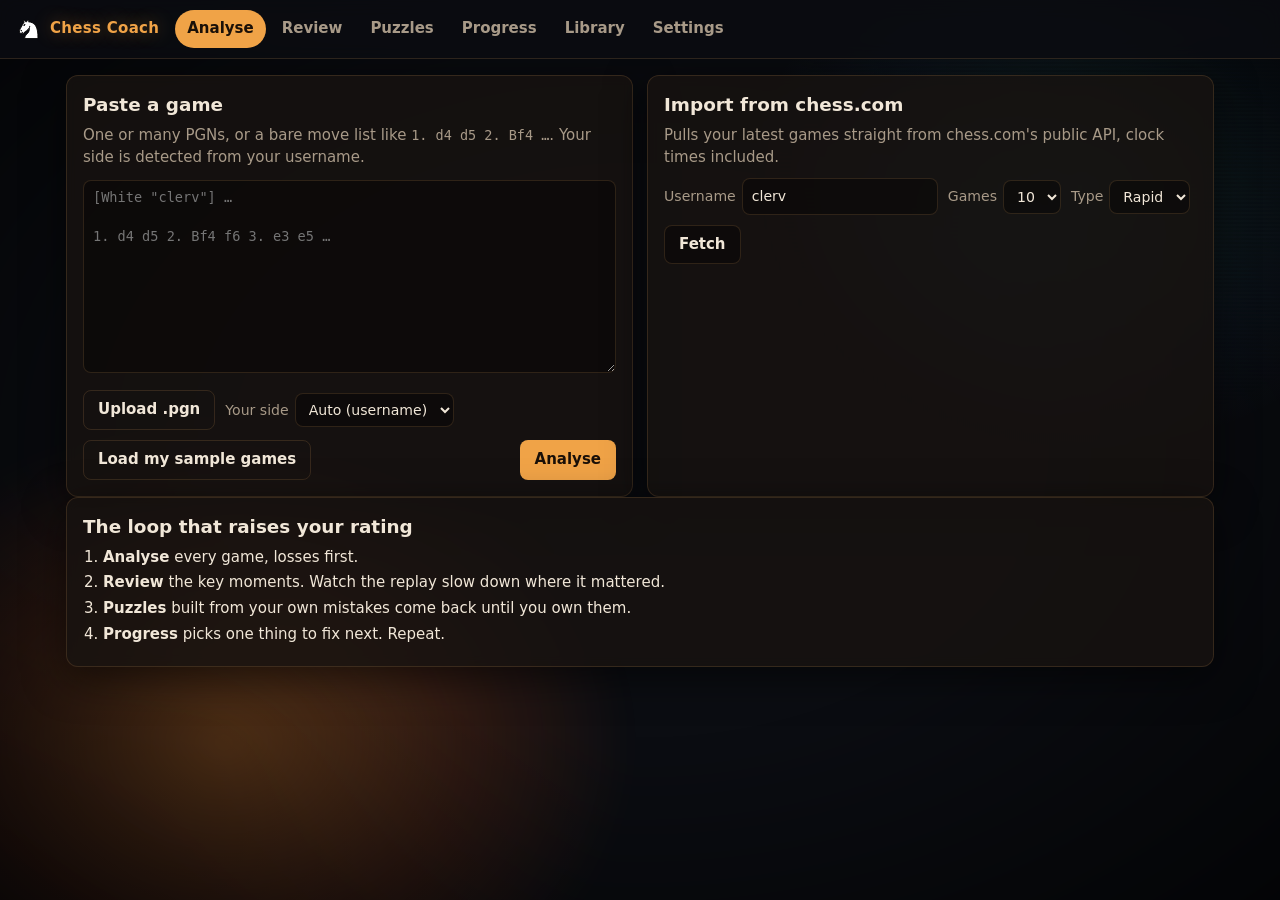
<file: index.html>
<!doctype html>
<html lang="en">
<head>
  <meta charset="utf-8">
  <meta name="viewport" content="width=device-width, initial-scale=1, viewport-fit=cover">
  <title>Chess Coach</title>
  <meta name="description" content="Paste a game, Stockfish analyses it in your browser, and a rule-based tutor turns the engine's numbers into lessons and puzzles.">
  <link rel="icon" href="assets/pieces/wN.svg">
  <link rel="stylesheet" href="css/app.css">
</head>
<body data-theme="cabin">
  <div class="scene" aria-hidden="true">
    <div class="fireglow"></div>
    <div class="crtglow"></div>
    <div class="vignette"></div>
  </div>

  <header class="topbar">
    <div class="brand"><img src="assets/pieces/wN.svg" alt=""><span>Chess Coach</span></div>
    <nav class="tabs" role="tablist">
      <button data-page="analyse" class="active">Analyse</button>
      <button data-page="review">Review</button>
      <button data-page="puzzles">Puzzles <span class="badge" id="due-badge" hidden></span></button>
      <button data-page="progress">Progress</button>
      <button data-page="library">Library</button>
      <button data-page="settings" aria-label="Settings">Settings</button>
    </nav>
  </header>

  <main>
    <!-- ANALYSE -->
    <section id="page-analyse" class="page active">
      <div class="grid-2">
        <div class="card">
          <h2>Paste a game</h2>
          <p class="muted">One or many PGNs, or a bare move list like <code>1. d4 d5 2. Bf4 …</code>. Your side is detected from your username.</p>
          <textarea id="pgn-input" rows="9" placeholder="[White &quot;clerv&quot;] …&#10;&#10;1. d4 d5 2. Bf4 f6 3. e3 e5 …"></textarea>
          <div class="row wrap">
            <label class="file-btn btn ghost">Upload .pgn<input type="file" id="pgn-file" accept=".pgn,.txt" multiple hidden></label>
            <label>Your side
              <select id="side-select">
                <option value="auto">Auto (username)</option>
                <option value="w">White</option>
                <option value="b">Black</option>
              </select>
            </label>
            <button class="btn ghost" id="load-samples">Load my sample games</button>
            <span class="grow"></span>
            <button class="btn primary" id="analyse-btn">Analyse</button>
          </div>
        </div>

        <div class="card">
          <h2>Import from chess.com</h2>
          <p class="muted">Pulls your latest games straight from chess.com's public API, clock times included.</p>
          <div class="row wrap">
            <label>Username <input id="cc-user" type="text" autocomplete="off" spellcheck="false"></label>
            <label>Games
              <select id="cc-count"><option>5</option><option selected>10</option><option>20</option><option>40</option></select>
            </label>
            <label>Type
              <select id="cc-class"><option value="rapid" selected>Rapid</option><option value="">All</option><option value="blitz">Blitz</option><option value="bullet">Bullet</option></select>
            </label>
            <button class="btn" id="cc-fetch">Fetch</button>
          </div>
          <div id="cc-list" class="cc-list"></div>
          <div class="row" id="cc-actions" hidden>
            <label class="check"><input type="checkbox" id="cc-losses"> Losses only</label>
            <span class="grow"></span>
            <button class="btn primary" id="cc-analyse">Analyse selected</button>
          </div>
        </div>
      </div>

      <div class="card" id="queue-card" hidden>
        <h2>Engine at work</h2>
        <div id="queue"></div>
      </div>

      <div class="card loop-card">
        <h2>The loop that raises your rating</h2>
        <ol class="loop">
          <li><b>Analyse</b> every game, losses first.</li>
          <li><b>Review</b> the key moments. Watch the replay slow down where it mattered.</li>
          <li><b>Puzzles</b> built from your own mistakes come back until you own them.</li>
          <li><b>Progress</b> picks one thing to fix next. Repeat.</li>
        </ol>
      </div>
    </section>

    <!-- REVIEW -->
    <section id="page-review" class="page">
      <div id="review-empty" class="card empty">No game open yet. Analyse one, or open one from the Library.</div>
      <div id="review" class="review" hidden>
        <div class="board-col">
          <div class="player-strip top" id="strip-top"></div>
          <div class="board-wrap">
            <div class="evalbar" id="evalbar"><div class="evalfill"></div><span class="evaltext"></span></div>
            <div id="review-board"></div>
          </div>
          <div class="player-strip bottom" id="strip-bottom"></div>
          <div class="controls">
            <button class="btn icon" id="c-start" title="Start (Home)">|&lsaquo;</button>
            <button class="btn icon" id="c-prevkey" title="Previous key moment (↑)">&laquo;</button>
            <button class="btn icon" id="c-prev" title="Back (←)">&lsaquo;</button>
            <button class="btn icon primary" id="c-play" title="Autoplay (space)">▶</button>
            <button class="btn icon" id="c-next" title="Forward (→)">&rsaquo;</button>
            <button class="btn icon" id="c-nextkey" title="Next key moment (↓)">&raquo;</button>
            <button class="btn icon" id="c-end" title="End (End)">&rsaquo;|</button>
            <button class="btn icon" id="c-flip" title="Flip board">⇅</button>
          </div>
          <div class="row tight">
            <label class="check"><input type="checkbox" id="c-keyonly"> Autoplay key moments only</label>
            <label class="check"><input type="checkbox" id="c-arrows" checked> Arrows</label>
          </div>
        </div>
        <div class="side-col">
          <div class="card compact">
            <div class="game-title" id="game-title"></div>
            <div class="stat-row" id="game-stats"></div>
          </div>
          <div class="card compact moment" id="moment"></div>
          <div class="card compact">
            <div class="graph-head"><b>Win chance</b><span class="muted small">tap to jump · ● your mistakes</span></div>
            <svg id="evalgraph" viewBox="0 0 600 130" preserveAspectRatio="none"></svg>
          </div>
          <div class="card compact">
            <b>Key moments</b>
            <div class="chips" id="key-chips"></div>
          </div>
          <div class="card compact">
            <div class="moves" id="move-list"></div>
          </div>
          <div class="card compact">
            <div class="row wrap">
              <b class="grow">Brief for Claude</b>
              <button class="btn small" id="copy-brief">Copy brief</button>
              <button class="btn small ghost" id="dl-brief">.md</button>
              <button class="btn small ghost" id="dl-json">analysis.json</button>
            </div>
            <details><summary class="muted small">Show brief</summary><pre id="brief-text" class="brief"></pre></details>
          </div>
        </div>
      </div>
    </section>

    <!-- PUZZLES -->
    <section id="page-puzzles" class="page">
      <div id="puzzle-empty" class="card empty">No puzzles yet. They're built from your analysed games: every clear mistake (one move much better than the rest) becomes a puzzle.</div>
      <div id="puzzle" class="review" hidden>
        <div class="board-col">
          <div class="puzzle-prompt" id="pz-prompt"></div>
          <div class="board-wrap"><div id="puzzle-board"></div></div>
          <div class="controls">
            <button class="btn" id="pz-hint">Hint</button>
            <button class="btn ghost" id="pz-show">Show solution</button>
            <button class="btn primary" id="pz-next">Next</button>
          </div>
        </div>
        <div class="side-col">
          <div class="card compact">
            <div class="row wrap">
              <b class="grow">Queue</b>
              <label>Source
                <select id="pz-source"><option value="all">All</option><option value="my_mistake">My mistakes</option><option value="punish">Punish their blunder</option></select>
              </label>
            </div>
            <div class="stat-row" id="pz-stats"></div>
          </div>
          <div class="card compact moment" id="pz-feedback"></div>
          <div class="card compact" id="pz-lesson"></div>
        </div>
      </div>
    </section>

    <!-- PROGRESS -->
    <section id="page-progress" class="page">
      <div id="progress-empty" class="card empty">Analyse a few games and your patterns show up here.</div>
      <div id="progress" hidden>
        <div class="card focus" id="focus-card"></div>
        <div class="tiles" id="tiles"></div>
        <div class="grid-2">
          <div class="card"><h3>Accuracy by game</h3><svg id="acc-chart" viewBox="0 0 600 200"></svg><p class="muted small">Approximate (Lichess-style formula). Your rating comes from chess.com, not from this.</p></div>
          <div class="card"><h3>What keeps costing you</h3><div id="tag-bars" class="bars"></div></div>
        </div>
        <div class="grid-2">
          <div class="card"><h3>Habit cards</h3><div id="habit-cards" class="habit-cards"></div></div>
          <div class="card"><h3>Training plan</h3><div id="plan"></div>
            <div class="row"><span class="grow"></span><button class="btn small" id="copy-progress">Copy progress brief for Claude</button></div>
          </div>
        </div>
      </div>
    </section>

    <!-- LIBRARY -->
    <section id="page-library" class="page">
      <div class="card">
        <div class="row wrap">
          <h2 class="grow">Game library</h2>
          <input id="lib-filter" type="search" placeholder="Filter by opponent or tag">
          <button class="btn ghost" id="export-btn">Export backup</button>
          <label class="btn ghost file-btn">Import backup<input type="file" id="import-file" accept=".json" hidden></label>
        </div>
        <p class="muted small">Games live in this browser only. Export a backup now and then; clearing site data erases them.</p>
        <div id="lib-table"></div>
      </div>
    </section>

    <!-- SETTINGS -->
    <section id="page-settings" class="page">
      <div class="grid-2">
        <div class="card">
          <h2>You</h2>
          <label class="field">Chess.com username <input id="s-user" type="text" spellcheck="false"></label>
          <label class="field">Rating (blank = read from each game) <input id="s-rating" type="number" min="100" max="3200"></label>
          <p class="muted small">Your rating sets how strict the mistake cutoffs are. Under 800, small slips aren't flagged so the real problems stand out.</p>
          <label class="field">Engine depth
            <select id="s-depth"><option value="10">10 · quick</option><option value="14">14 · standard</option><option value="18">18 · deep (slow on phones)</option></select>
          </label>
        </div>
        <div class="card">
          <h2>Look and sound</h2>
          <label class="field">Theme
            <select id="s-theme"><option value="cabin">Cabin at night</option><option value="clinical">Clinical</option></select>
          </label>
          <label class="check"><input type="checkbox" id="s-sound"> Move sounds</label>
          <label class="field">Ambient
            <select id="s-ambient"><option value="off">Off</option><option value="fire">Fireplace</option><option value="rain">Rain</option><option value="file">My own loop…</option></select>
          </label>
          <input type="file" id="s-ambient-file" accept="audio/*" hidden>
          <label class="check"><input type="checkbox" id="s-motion"> Low-power mode (less motion and glow)</label>
          <label class="field">Replay speed
            <select id="s-speed"><option value="1800">Slow</option><option value="1100">Normal</option><option value="600">Fast</option></select>
          </label>
        </div>
      </div>
      <div class="card">
        <h2>About</h2>
        <p class="small">Analysis by <a href="https://stockfishchess.org" target="_blank" rel="noopener">Stockfish</a> 17.1 (GPLv3), running entirely in your browser. Move logic by <a href="https://github.com/jhlywa/chess.js" target="_blank" rel="noopener">chess.js</a> (BSD-2). Pieces by Colin M.L. Burnett (CC BY-SA 3.0). See <a href="LICENSES.md">LICENSES.md</a>.</p>
      </div>
    </section>
  </main>

  <div id="toast" class="toast" hidden></div>
  <script type="module" src="js/main.js"></script>
</body>
</html>
</file>
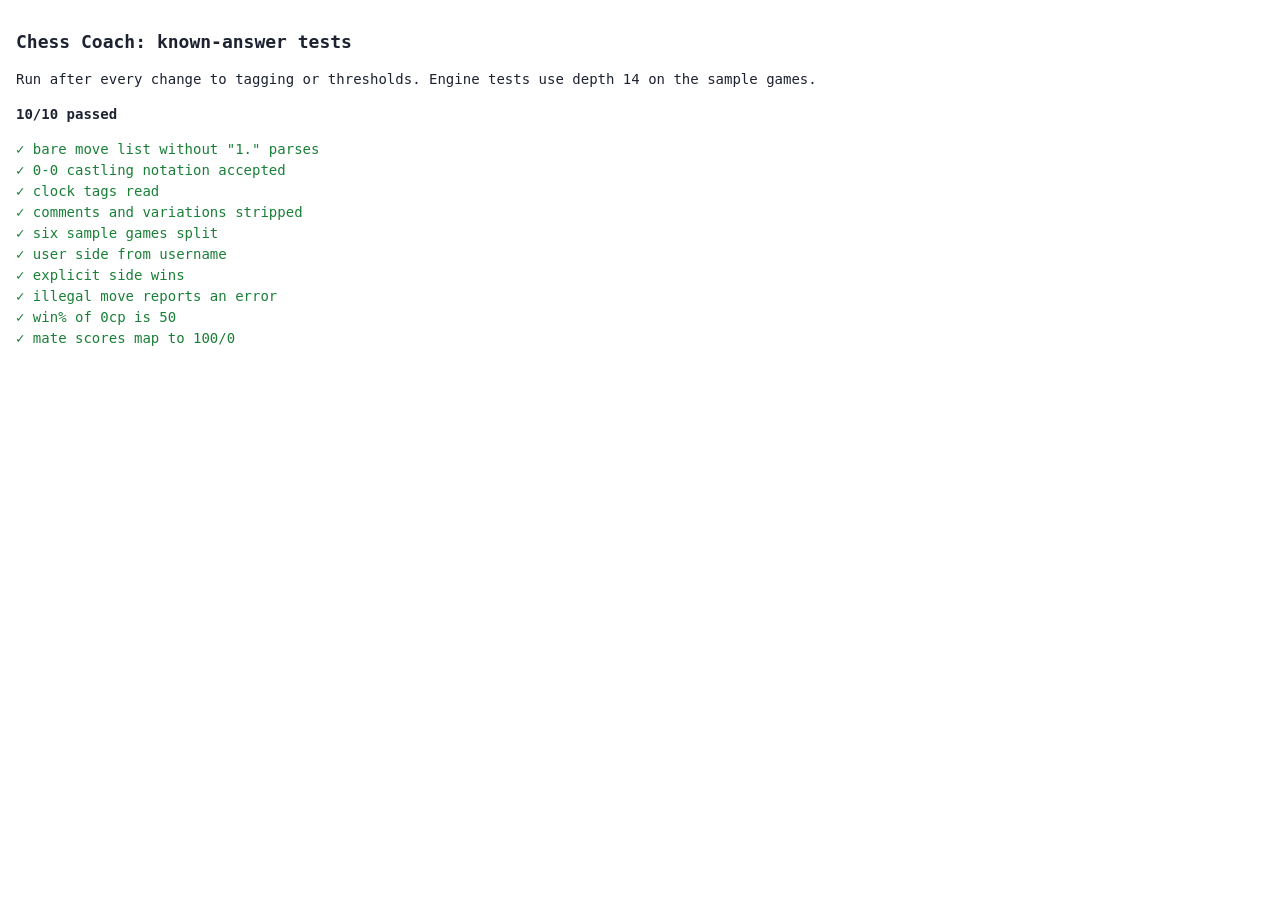
<file: tests/index.html>
<!doctype html>
<html lang="en">
<head>
<meta charset="utf-8">
<meta name="viewport" content="width=device-width, initial-scale=1">
<title>Chess Coach Tests</title>
<style>
  :root { --bg: #fff; --text: #1c2230; --ok: #1a7f37; --bad: #cf222e; }
  @media (prefers-color-scheme: dark) { :root:not([data-theme="light"]) { --bg: #0d1117; --text: #e6edf3; --ok: #3fb950; --bad: #f85149; } }
  :root[data-theme="dark"] { --bg: #0d1117; --text: #e6edf3; --ok: #3fb950; --bad: #f85149; }
  body { background: var(--bg); color: var(--text); font: 14px/1.5 ui-monospace, Consolas, monospace; margin: 0; padding: 16px; }
  .ok { color: var(--ok); } .bad { color: var(--bad); }
  h1 { font-size: 18px; }
</style>
</head>
<body>
<h1>Chess Coach: known-answer tests</h1>
<p>Run after every change to tagging or thresholds. Engine tests use depth 14 on the sample games.</p>
<div id="out">Running…</div>
<script type="module">
import { splitGames, parseGame, detectUserColor } from '../js/pgn.js';
import { Engine } from '../js/engine.js';
import { analyzeGame, winPct, scoreToCp } from '../js/analysis.js';
import { SAMPLE_PGN } from '../js/samples.js';

const out = document.getElementById('out');
const results = [];
const check = (name, cond, detail = '') => results.push({ name, ok: !!cond, detail });
const render = () => {
  const pass = results.filter((r) => r.ok).length;
  out.innerHTML = `<p><b>${pass}/${results.length} passed</b></p>` + results.map((r) =>
    `<div class="${r.ok ? 'ok' : 'bad'}">${r.ok ? '✓' : '✗'} ${r.name}${r.detail ? ` <span>— ${r.detail}</span>` : ''}</div>`).join('');
  window.testResults = { pass, total: results.length, failed: results.filter((r) => !r.ok).map((r) => r.name) };
};

// ---- parser ----
const bare = parseGame('e3 e5 2. g3 Bc5 3. Bg2 d6');
check('bare move list without "1." parses', bare.moves.length === 6);
check('0-0 castling notation accepted', parseGame('1. e4 e5 2. Nf3 Nc6 3. Bc4 Bc5 4. 0-0').moves.at(-1).san === 'O-O');
const clk = parseGame('[White "a"]\n[Black "b"]\n\n1. e4 {[%clk 0:09:55.7]} 1... e5 {[%clk 0:09:54.4]} 2. Nf3 {[%clk 0:09:50]} *');
check('clock tags read', clk.moves[0].clock === 595.7 && clk.moves[1].clock === 594.4);
check('comments and variations stripped', parseGame('1. e4 {good} (1. d4 d5) e5 $1 2. Nf3 *').moves.length === 3);
check('six sample games split', splitGames(SAMPLE_PGN).length === 6);
check('user side from username', detectUserColor({ White: 'Clerv', Black: 'x' }, 'clerv') === 'w');
check('explicit side wins', detectUserColor({ White: 'clerv' }, 'clerv', 'b') === 'b');
let threw = false; try { parseGame('1. e4 e5 2. Ke3'); } catch { threw = true; }
check('illegal move reports an error', threw);

// ---- scoring ----
check('win% of 0cp is 50', Math.abs(winPct(0) - 50) < 0.01);
check('mate scores map to 100/0', winPct(scoreToCp({ mate: 3 })) === 100 && winPct(scoreToCp({ mate: -2 })) === 0);
render();

// ---- engine known answers (from the first coaching session) ----
const engine = new Engine('../vendor/stockfish/stockfish.js');
const games = splitGames(SAMPLE_PGN).map(parseGame);
const run = async (i) => analyzeGame(games[i], detectUserColor(games[i].headers, 'clerv'), engine, { depth: 14 });
const mv = (r, label) => r.moves.find((m) => `${m.moveLabel}${m.san}` === label);

const g1 = await run(0);
check('G1: 8...Bd7 is a mistake or blunder', ['mistake', 'blunder'].includes(mv(g1, '8...Bd7').cls), mv(g1, '8...Bd7').cls);
check('G1: 7...Bf5 flagged', ['mistake', 'blunder'].includes(mv(g1, '7...Bf5').cls));
check('G1: 9.Bxa8 is White\'s blunder', mv(g1, '9.Bxa8').cls === 'blunder');
check('G1: 9...Bxa4 punished it', mv(g1, '9...Bxa4').goodTags.includes('punished_blunder'));
check('G1: 26...Nd4+ is a double check', mv(g1, '26...Nd4+').goodTags.includes('double_check'));
check('G1: 35...Qe2# checkmate', mv(g1, '35...Qe2#').goodTags.includes('checkmate_delivered'));
check('G1: result is a win', g1.userResult === 'win');
render();

const g2 = await run(1);
check('G2: 14.Na5 hung a piece by moving into attack', mv(g2, '14.Na5').tags.includes('hung_piece') && mv(g2, '14.Na5').why === 'moved_into_attack');
check('G2: never castled flagged', g2.summary.habits.flags.includes('no_castle'));
check('G2: winning position not converted', g2.summary.conversion.threw);
render();

const g4 = await run(3);
check('G4 (as Black): 10...exf4 opened a line', mv(g4, '10...exf4').tags.includes('opened_line'), mv(g4, '10...exf4').tags.join(','));
render();

const g5 = await run(4);
check('G5: 9.Nf3 missed a mate', mv(g5, '9.Nf3').tags.includes('missed_mate'));
check('G5: king and queen forked late', g5.moves.some((m) => m.tags.includes('forked_king_and_queen')));
check('G5: winning position not converted', g5.summary.conversion.threw);
render();

const g6 = await run(5);
check('G6: clean game, no user blunders', !(g6.summary.counts.user.blunder), JSON.stringify(g6.summary.counts.user));
check('G6: accuracy above 80', g6.summary.accuracy.user > 80, Math.round(g6.summary.accuracy.user));
render();
engine.terminate();
</script>
</body>
</html>
</file>
<file: css/app.css>
/* Chess Coach. Two themes: "cabin" (1980s cabin at night: amber firelight on
   one side, blue-green CRT glow on the other) and "clinical" (clean, light). */

:root {
  --font: system-ui, -apple-system, "Segoe UI", Roboto, sans-serif;
  --mono: ui-monospace, "Cascadia Mono", Consolas, monospace;
  --radius: 12px;
  --blunder: #e5484d;
  --mistake: #f2994a;
  --inaccuracy: #e2bd3c;
  --best: #3fb950;
  --find: #3cc7b5;
  --arrow-good: rgba(63, 185, 80, .85);
  --arrow-bad: rgba(229, 72, 77, .85);
  --arrow-played: rgba(80, 140, 230, .8);
}

body[data-theme="cabin"] {
  --bg: #0b0d12;
  --bg2: #12100e;
  --card: rgba(24, 19, 16, .82);
  --card-border: rgba(255, 186, 110, .14);
  --text: #f1e7d8;
  --muted: #a89a88;
  --accent: #f0a347;
  --accent-ink: #1a1008;
  --accent2: #5fd4c4;
  --input: rgba(0, 0, 0, .35);
  --sq-light: #e6c99c;
  --sq-dark: #a26f45;
  --coord-light: #a26f45;
  --coord-dark: #f0dcb8;
  --board-frame: #3b2516;
  --shadow: 0 10px 40px rgba(0, 0, 0, .55);
  color-scheme: dark;
}

body[data-theme="clinical"] {
  --bg: #eef0f3;
  --bg2: #e6e9ee;
  --card: #ffffff;
  --card-border: #dde1e7;
  --text: #1c2230;
  --muted: #687284;
  --accent: #2f6fde;
  --accent-ink: #ffffff;
  --accent2: #0f9b8e;
  --input: #f6f7f9;
  --sq-light: #dee3e6;
  --sq-dark: #8ca2ad;
  --coord-light: #6d8592;
  --coord-dark: #eef2f4;
  --board-frame: #c9d1d8;
  --shadow: 0 4px 18px rgba(20, 30, 50, .10);
  color-scheme: light;
}

* { box-sizing: border-box; }
[hidden] { display: none !important; }
html, body { margin: 0; min-height: 100%; }
body {
  font-family: var(--font);
  background: var(--bg);
  color: var(--text);
  font-size: 15px;
  line-height: 1.45;
  overflow-x: hidden;
}
a { color: var(--accent2); }
code { font-family: var(--mono); font-size: .9em; }
h2 { font-size: 1.15rem; margin: 0 0 .4rem; }
h3 { font-size: 1rem; margin: 0 0 .6rem; }
p { margin: .35rem 0; }
.muted { color: var(--muted); }
.small { font-size: .84rem; }
.grow { flex: 1; }
.nowrap { white-space: nowrap; }
.bad, .bad-text { color: var(--blunder); }
.good-text { color: var(--best); }

/* ---------- the scene (cabin theme only) ---------- */
.scene { position: fixed; inset: 0; pointer-events: none; z-index: 0; overflow: hidden; }
body[data-theme="clinical"] .scene { display: none; }
.fireglow {
  position: absolute; left: -25vw; bottom: -30vh; width: 85vw; height: 95vh;
  background: radial-gradient(closest-side, rgba(255, 140, 40, .34), rgba(255, 96, 20, .14) 45%, transparent 75%);
  filter: blur(10px);
  animation: flicker 2.7s infinite steps(1, end), sway 7s ease-in-out infinite alternate;
  mix-blend-mode: screen;
}
.crtglow {
  position: absolute; right: -20vw; top: -20vh; width: 70vw; height: 80vh;
  background: radial-gradient(closest-side, rgba(80, 220, 200, .17), rgba(60, 140, 200, .07) 50%, transparent 75%);
  animation: crt 5s ease-in-out infinite;
  mix-blend-mode: screen;
}
.crtglow::after {
  content: ""; position: absolute; inset: 0;
  background: repeating-linear-gradient(0deg, rgba(0, 0, 0, .18) 0 2px, transparent 2px 4px);
  mask-image: radial-gradient(closest-side, #000, transparent 70%);
  -webkit-mask-image: radial-gradient(closest-side, #000, transparent 70%);
}
.vignette { position: absolute; inset: 0; background: radial-gradient(ellipse at center, transparent 45%, rgba(0, 0, 0, .65)); }
@keyframes flicker {
  0% { opacity: .92; } 7% { opacity: 1; } 13% { opacity: .84; } 21% { opacity: .97; } 33% { opacity: .88; }
  41% { opacity: 1; } 52% { opacity: .9; } 63% { opacity: .96; } 74% { opacity: .83; } 86% { opacity: 1; }
}
@keyframes sway { from { transform: translate(0, 0) scale(1); } to { transform: translate(2vw, -1vh) scale(1.06); } }
@keyframes crt { 0%, 100% { opacity: .75; } 50% { opacity: 1; } }
body.low-power .fireglow, body.low-power .crtglow { animation: none; }
body.low-power .crtglow::after { display: none; }
@media (prefers-reduced-motion: reduce) {
  .fireglow, .crtglow { animation: none; }
  .piece.moving { transition-duration: 0s !important; }
}

/* ---------- shell ---------- */
.topbar {
  position: sticky; top: 0; z-index: 10;
  display: flex; align-items: center; gap: 16px;
  padding: 10px 16px;
  background: color-mix(in srgb, var(--bg) 82%, transparent);
  backdrop-filter: blur(10px);
  -webkit-backdrop-filter: blur(10px);
  border-bottom: 1px solid var(--card-border);
}
.brand { display: flex; align-items: center; gap: 8px; font-weight: 700; letter-spacing: .02em; white-space: nowrap; }
.brand img { width: 26px; height: 26px; }
body[data-theme="cabin"] .brand span { color: var(--accent); text-shadow: 0 0 18px rgba(240, 163, 71, .45); }
.tabs { display: flex; gap: 4px; overflow-x: auto; scrollbar-width: none; }
.tabs::-webkit-scrollbar { display: none; }
.tabs button {
  border: 0; background: transparent; color: var(--muted); font: inherit; font-weight: 600;
  padding: 8px 12px; border-radius: 999px; cursor: pointer; white-space: nowrap;
}
.tabs button:hover { color: var(--text); }
.tabs button.active { background: var(--accent); color: var(--accent-ink); }
.badge { display: inline-block; min-width: 18px; padding: 0 5px; border-radius: 9px; background: var(--blunder); color: #fff; font-size: .72rem; line-height: 18px; text-align: center; }

main { position: relative; z-index: 1; max-width: 1180px; margin: 0 auto; padding: 16px; }
.page { display: none; }
.page.active { display: block; animation: fadein .25s ease; }
@keyframes fadein { from { opacity: 0; transform: translateY(4px); } to { opacity: 1; transform: none; } }

.card {
  background: var(--card);
  border: 1px solid var(--card-border);
  border-radius: var(--radius);
  padding: 16px;
  margin-bottom: 14px;
  box-shadow: var(--shadow);
  backdrop-filter: blur(6px);
  -webkit-backdrop-filter: blur(6px);
}
.card.compact { padding: 12px 14px; margin-bottom: 10px; }
.card.empty { text-align: center; color: var(--muted); padding: 40px 16px; }
.grid-2 { display: grid; grid-template-columns: repeat(auto-fit, minmax(min(100%, 420px), 1fr)); gap: 14px; }
.grid-2 > .card { margin-bottom: 0; }
.grid-2 + .card, .grid-2 + .grid-2 { margin-top: 14px; }
.row { display: flex; align-items: center; gap: 10px; margin-top: 10px; }
.row.wrap { flex-wrap: wrap; }
.row.tight { margin-top: 6px; gap: 14px; flex-wrap: wrap; }
label { color: var(--muted); font-size: .88rem; display: inline-flex; align-items: center; gap: 6px; }
label.field { display: flex; flex-direction: column; align-items: stretch; gap: 4px; margin: 10px 0; }
label.check { gap: 6px; cursor: pointer; }

input[type="text"], input[type="number"], input[type="search"], select, textarea {
  font: inherit; color: var(--text); background: var(--input);
  border: 1px solid var(--card-border); border-radius: 8px; padding: 7px 9px;
}
textarea { width: 100%; font-family: var(--mono); font-size: .85rem; resize: vertical; margin-top: 6px; }
input:focus, select:focus, textarea:focus { outline: 2px solid var(--accent); outline-offset: 1px; }

.btn {
  font: inherit; font-weight: 600; cursor: pointer;
  border: 1px solid var(--card-border); background: var(--input); color: var(--text);
  padding: 8px 14px; border-radius: 8px; transition: transform .08s, background .15s;
}
.btn:hover { border-color: var(--accent); }
.btn:active { transform: translateY(1px); }
.btn.primary { background: var(--accent); color: var(--accent-ink); border-color: transparent; }
.btn.ghost { background: transparent; }
.btn.small { padding: 4px 10px; font-size: .82rem; }
.btn.icon { min-width: 40px; padding: 6px 0; font-size: 1.15rem; line-height: 1.2; font-variant-emoji: text; }
.file-btn { color: var(--text); font-size: 15px; }

.pill { display: inline-block; padding: 1px 8px; border-radius: 999px; font-size: .75rem; font-weight: 700; text-transform: uppercase; letter-spacing: .03em; }
.pill.win { background: rgba(63, 185, 80, .18); color: var(--best); }
.pill.loss { background: rgba(229, 72, 77, .18); color: var(--blunder); }
.pill.draw, .pill.unknown { background: rgba(160, 160, 160, .18); color: var(--muted); }

.toast {
  position: fixed; left: 50%; bottom: 24px; transform: translateX(-50%); z-index: 50;
  background: var(--text); color: var(--bg); padding: 10px 16px; border-radius: 10px;
  box-shadow: var(--shadow); max-width: calc(100vw - 32px); font-weight: 600;
}

/* ---------- analyse page ---------- */
.cc-list { display: flex; flex-direction: column; gap: 4px; margin-top: 10px; max-height: 300px; overflow-y: auto; }
.cc-item { display: flex; gap: 8px; align-items: center; padding: 6px 8px; border-radius: 8px; color: var(--text); flex-wrap: wrap; }
.cc-item:hover { background: var(--input); }
.cc-item.hide { display: none; }
.qrow { display: grid; grid-template-columns: minmax(0, 1fr) 1fr auto; gap: 10px; align-items: center; padding: 6px 0; }
.bar { height: 8px; background: var(--input); border-radius: 4px; overflow: hidden; }
.bar .fill { height: 100%; width: 0; background: var(--accent); transition: width .2s; border-radius: 4px; }
.loop { margin: 0; padding-left: 20px; }
.loop li { margin: 4px 0; }

/* ---------- review layout ---------- */
.review { display: grid; grid-template-columns: minmax(0, 560px) minmax(0, 1fr); gap: 18px; align-items: start; }
.board-col { position: sticky; top: 70px; }
.side-col { min-width: 0; }
@media (max-width: 900px) {
  .review { grid-template-columns: minmax(0, 1fr); }
  .board-col { position: static; }
}
.board-wrap { display: flex; gap: 8px; align-items: stretch; }
.player-strip { display: flex; align-items: center; gap: 8px; padding: 6px 2px 6px 24px; }
.player-strip .dot { width: 12px; height: 12px; border-radius: 50%; border: 1px solid var(--muted); }
.player-strip .dot.w { background: #f4f1ea; } .player-strip .dot.b { background: #1b1b1b; }
.you { font-size: .7rem; text-transform: uppercase; background: var(--accent); color: var(--accent-ink); padding: 0 6px; border-radius: 4px; font-weight: 700; }
.clock { font-family: var(--mono); font-weight: 700; background: var(--input); padding: 2px 8px; border-radius: 6px; min-width: 3.5em; text-align: center; }
.clock:empty { display: none; }
.controls { display: flex; justify-content: center; gap: 6px; margin-top: 10px; flex-wrap: wrap; }

/* eval bar */
.evalbar { position: relative; width: 16px; flex: none; border-radius: 4px; overflow: hidden; background: #2a2a2a; border: 1px solid var(--card-border); }
.evalfill { position: absolute; left: 0; right: 0; bottom: 0; height: 50%; background: #f2efe8; transition: height .35s ease; }
.evalbar.flipped { background: #f2efe8; }
.evalbar.flipped .evalfill { background: #2a2a2a; }
.evaltext { position: absolute; left: 50%; top: 50%; transform: translate(-50%, -50%) rotate(-90deg); font-size: 10px; font-weight: 700; color: #888; mix-blend-mode: difference; white-space: nowrap; }

/* ---------- board ---------- */
.board { position: relative; width: 100%; aspect-ratio: 1; flex: 1; min-width: 0; border-radius: 6px; overflow: hidden; box-shadow: 0 0 0 6px var(--board-frame), var(--shadow); user-select: none; -webkit-user-select: none; touch-action: manipulation; }
body[data-theme="cabin"] .board { box-shadow: 0 0 0 6px var(--board-frame), 0 0 0 7px rgba(255, 190, 120, .2), -30px 30px 80px rgba(255, 120, 30, .16), 30px -20px 70px rgba(70, 200, 190, .08), var(--shadow); }
body[data-theme="cabin"] .board::after {
  content: ""; position: absolute; inset: 0; pointer-events: none; z-index: 4;
  background: linear-gradient(115deg, rgba(255, 150, 60, .16), transparent 45%, rgba(70, 200, 190, .07));
  animation: flicker 2.7s infinite steps(1, end);
}
body.low-power .board::after { animation: none; }
.squares { position: absolute; inset: 0; display: grid; grid-template-columns: repeat(8, 1fr); grid-template-rows: repeat(8, 1fr); }
.sq { position: relative; }
.sq.light { background: var(--sq-light); }
.sq.dark { background: var(--sq-dark); }
.coord { position: absolute; font-size: clamp(8px, 1.6vw, 11px); font-weight: 700; pointer-events: none; }
.coord.rank { left: 3px; top: 2px; } .coord.file { right: 3px; bottom: 1px; }
.sq.light .coord { color: var(--coord-light); } .sq.dark .coord { color: var(--coord-dark); }
.sq.hl-last::before, .sq.hl-sel::before, .sq.hl-check::before, .sq.hl-bad::before, .sq.hl-good::before, .sq.hl-target::before {
  content: ""; position: absolute; inset: 0;
}
.sq.hl-last::before { background: rgba(255, 210, 60, .38); }
.sq.hl-sel::before { background: rgba(80, 160, 255, .45); }
.sq.hl-check::before { background: radial-gradient(circle, rgba(255, 30, 30, .85), rgba(255, 30, 30, 0) 70%); }
.sq.hl-bad::before { box-shadow: inset 0 0 0 4px var(--blunder); }
.sq.hl-good::before { box-shadow: inset 0 0 0 4px var(--find); }
.sq.hl-target::before { background: rgba(60, 199, 181, .55); animation: pulse 1s ease-in-out infinite alternate; }
.sq.hl-dest::after { content: ""; position: absolute; left: 36%; top: 36%; width: 28%; height: 28%; border-radius: 50%; background: rgba(20, 20, 20, .28); z-index: 3; pointer-events: none; }
@keyframes pulse { from { opacity: .5; } to { opacity: 1; } }

.pieces { position: absolute; inset: 0; pointer-events: none; z-index: 2; }
.piece {
  position: absolute; left: 0; top: 0; width: 12.5%; height: 12.5%;
  background-size: 100% 100%; will-change: transform;
  filter: drop-shadow(0 2px 2px rgba(0, 0, 0, .35));
  transition: opacity .25s ease;
}
.piece.moving { transition: transform .26s cubic-bezier(.3, .1, .2, 1), opacity .25s ease; z-index: 3; }
.piece.captured { opacity: 0; }
.piece.appear { opacity: 0; }
.board.interactive { cursor: pointer; }
.arrows { position: absolute; inset: 0; width: 100%; height: 100%; pointer-events: none; z-index: 5; }
.arrow { stroke-width: 16; stroke-linecap: round; }
.arrow.good { stroke: var(--arrow-good); }
.arrow.bad { stroke: var(--arrow-bad); }
.arrow.played { stroke: var(--arrow-played); }

/* ---------- side panel ---------- */
.game-title { font-weight: 700; }
.stat-row { display: flex; gap: 18px; flex-wrap: wrap; margin-top: 6px; }
.stat-row > div { display: flex; flex-direction: column; }
.stat-row b { font-size: 1.1rem; }

.moment { border-left: 4px solid var(--card-border); transition: border-color .2s, background .2s; min-height: 92px; }
.moment.blunder { border-left-color: var(--blunder); }
.moment.mistake { border-left-color: var(--mistake); }
.moment.inaccuracy { border-left-color: var(--inaccuracy); }
.moment.best, .moment.excellent { border-left-color: var(--best); }
.moment.opp { border-left-color: var(--muted); }
.moment.key { box-shadow: var(--shadow), 0 0 0 1px var(--accent) inset; }
.moment-head { display: flex; gap: 8px; align-items: baseline; flex-wrap: wrap; }
.cls { font-size: .72rem; font-weight: 800; text-transform: uppercase; letter-spacing: .04em; padding: 1px 7px; border-radius: 4px; background: var(--input); }
.cls.blunder { color: #fff; background: var(--blunder); }
.cls.mistake { color: #1b1206; background: var(--mistake); }
.cls.inaccuracy { color: #1b1606; background: var(--inaccuracy); }
.cls.best, .cls.excellent { color: #fff; background: var(--best); }
.lesson { background: var(--input); border-radius: 8px; padding: 8px 10px; margin-top: 8px; }
.lesson p { margin: .25rem 0; font-size: .9rem; }
.habit { font-weight: 700; color: var(--accent); }
.habit.big { font-size: 1.1rem; }
.linekey { font-size: .7rem; font-weight: 800; text-transform: uppercase; padding: 1px 6px; border-radius: 4px; margin-right: 4px; }
.linekey.good { background: var(--arrow-good); color: #fff; } .linekey.bad { background: var(--arrow-bad); color: #fff; }

.graph-head { display: flex; justify-content: space-between; align-items: baseline; margin-bottom: 6px; gap: 8px; flex-wrap: wrap; }
#evalgraph { width: 100%; height: 110px; display: block; cursor: crosshair; border-radius: 6px; overflow: hidden; }
.gbg { fill: #262626; }
.garea { fill: #efece4; }
.gmid { stroke: #888; stroke-dasharray: 4 4; stroke-width: 1; vector-effect: non-scaling-stroke; }
.gcursor { stroke: var(--accent); stroke-width: 2; vector-effect: non-scaling-stroke; }
.gdot.mine.blunder { fill: var(--blunder); } .gdot.mine.mistake { fill: var(--mistake); }
.gdot.theirs { fill: none; stroke: var(--muted); stroke-width: 2; }

.chips { display: flex; flex-wrap: wrap; gap: 6px; margin-top: 8px; }
.chip { font: inherit; font-size: .8rem; cursor: pointer; border-radius: 999px; padding: 4px 10px; border: 1px solid var(--card-border); background: var(--input); color: var(--text); }
.chip.blunder { border-color: var(--blunder); } .chip.mistake { border-color: var(--mistake); } .chip.inaccuracy { border-color: var(--inaccuracy); }
.chip.good { border-color: var(--find); } .chip.opp { border-style: dashed; }
.chip.current { background: var(--accent); color: var(--accent-ink); border-color: var(--accent); }

.moves { position: relative; display: grid; grid-template-columns: 2.4em 1fr 1fr; gap: 2px 4px; max-height: 260px; overflow-y: auto; font-family: var(--mono); font-size: .88rem; }
.mno { color: var(--muted); text-align: right; padding: 3px 4px 3px 0; }
.mv { font: inherit; text-align: left; background: transparent; border: 0; color: var(--text); padding: 3px 6px; border-radius: 4px; cursor: pointer; }
.mv:hover { background: var(--input); }
.mv.current { background: var(--accent); color: var(--accent-ink); }
.mv.theirs { opacity: .8; }
.mv sup { font-weight: 800; margin-left: 1px; }
.mv.blunder sup { color: var(--blunder); } .mv.mistake sup { color: var(--mistake); } .mv.inaccuracy sup { color: var(--inaccuracy); }
.mv.current sup { color: inherit; }
.brief { white-space: pre-wrap; font-family: var(--mono); font-size: .78rem; max-height: 340px; overflow: auto; background: var(--input); padding: 10px; border-radius: 8px; }

/* ---------- puzzles ---------- */
.puzzle-prompt { font-weight: 700; padding: 6px 0 10px; }

/* ---------- progress ---------- */
.focus { border: 1px solid var(--accent); }
body[data-theme="cabin"] .focus { box-shadow: var(--shadow), 0 0 40px rgba(240, 163, 71, .12); }
.eyebrow { text-transform: uppercase; letter-spacing: .08em; font-size: .72rem; color: var(--accent); font-weight: 800; }
.focus h2 { font-size: 1.5rem; margin: 4px 0; }
.tiles { display: grid; grid-template-columns: repeat(auto-fit, minmax(150px, 1fr)); gap: 10px; margin-bottom: 14px; }
.tile { background: var(--card); border: 1px solid var(--card-border); border-radius: var(--radius); padding: 12px; display: flex; flex-direction: column; gap: 2px; }
.tile b { font-size: 1.25rem; }
#acc-chart { width: 100%; height: auto; }
#acc-chart .grid { stroke: var(--card-border); }
#acc-chart .axis { fill: var(--muted); font-size: 11px; }
.accline { fill: none; stroke: var(--accent); stroke-width: 2.5; }
.accdot { stroke: var(--bg); stroke-width: 2; }
.accdot.win { fill: var(--best); } .accdot.loss { fill: var(--blunder); } .accdot.draw, .accdot.unknown { fill: var(--muted); }
.bars { display: flex; flex-direction: column; gap: 8px; }
.barrow { display: grid; grid-template-columns: minmax(0, 11em) 1fr 2em; gap: 8px; align-items: center; font-size: .88rem; }
.barrow .bar { height: 10px; }
.barrow b { text-align: right; }
.habit-cards { display: grid; grid-template-columns: repeat(auto-fit, minmax(180px, 1fr)); gap: 8px; }
.habit-card { background: var(--input); border-radius: 8px; padding: 10px; }
.habit-card p { font-size: .86rem; margin: .3rem 0 0; }
.plan { padding-left: 20px; margin: 0; }
.plan li { margin: 6px 0; }

/* ---------- library ---------- */
#lib-table { overflow-x: auto; }
table.lib { width: 100%; border-collapse: collapse; font-size: .9rem; }
.lib th { text-align: left; color: var(--muted); font-weight: 600; font-size: .8rem; padding: 6px; border-bottom: 1px solid var(--card-border); }
.lib td { padding: 7px 6px; border-bottom: 1px solid var(--card-border); }
#lib-filter { min-width: 0; flex: 1 1 180px; }

@media (max-width: 600px) {
  .topbar { flex-direction: column; align-items: stretch; gap: 8px; padding: 8px 12px; }
  .tabs { justify-content: flex-start; }
  .tabs button { padding: 7px 10px; font-size: .9rem; }
  main { padding: 12px 16px 80px; }
  .player-strip { padding-left: 24px; }
  .qrow { grid-template-columns: 1fr; gap: 4px; }
  .controls { gap: 4px; flex-wrap: nowrap; }
  .btn.icon { min-width: 0; flex: 1; }
  .barrow { grid-template-columns: minmax(0, 8em) 1fr 2em; }
}
</file>
